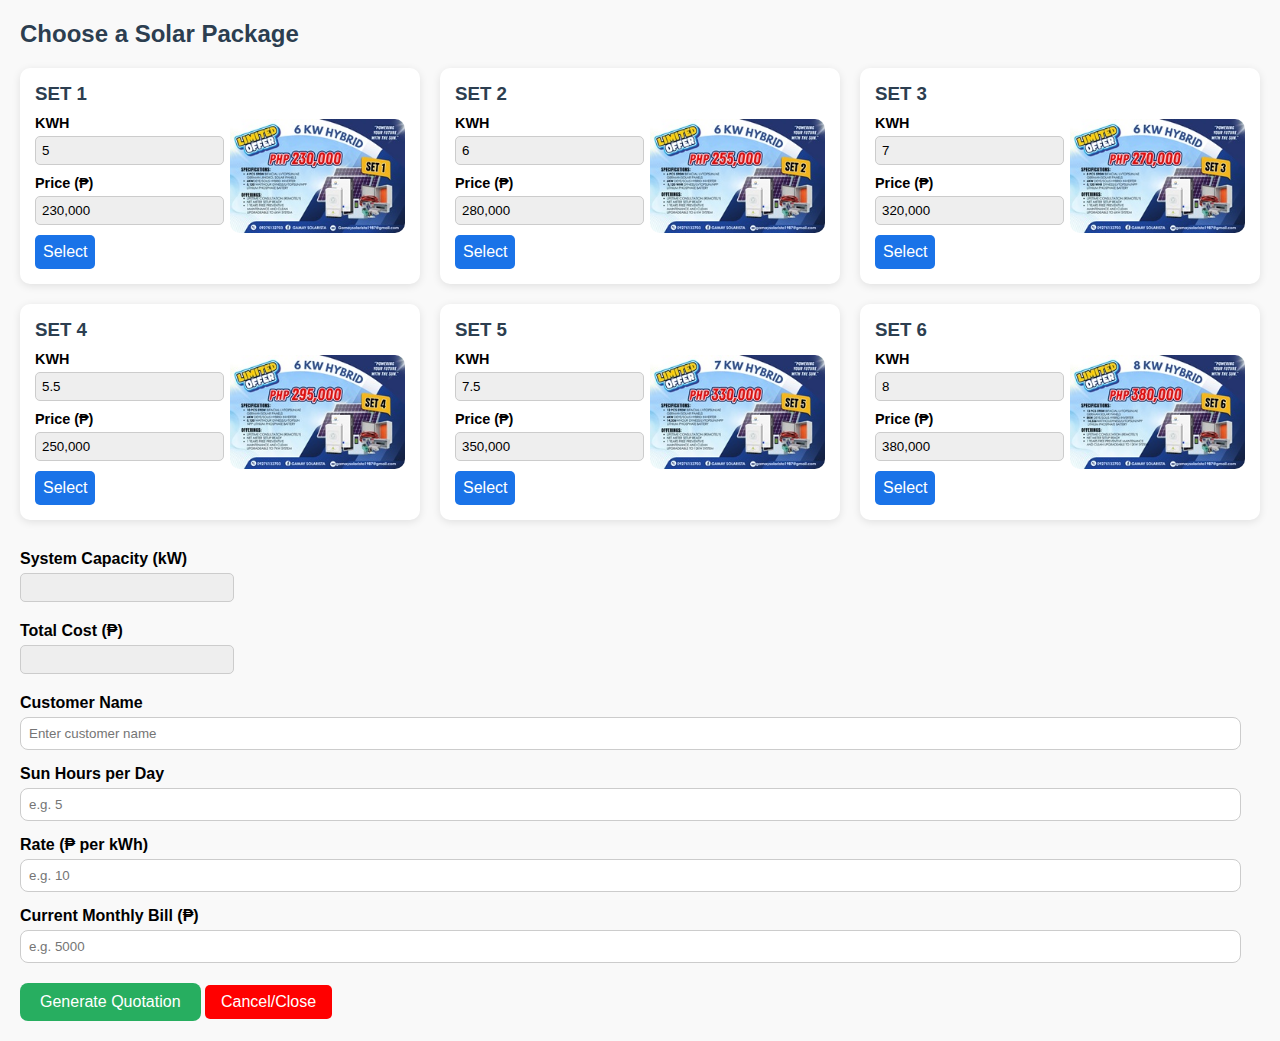
<file: quote.html>
<!DOCTYPE html>
<html lang="en">

    <head>
        <meta charset="UTF-8">
        <meta name="viewport"
              content="width=device-width, initial-scale=1.0">
        <title>Solar Quotation Form</title>
        <style>
            body {
                font-family: Arial, sans-serif;
                margin: 20px;
                background: #f9f9f9;
            }

            h2,
            h3 {
                color: #2c3e50;
            }

            form {
                background: #fff;
                padding: 20px;
                border-radius: 12px;
                box-shadow: 0 2px 8px rgba(0, 0, 0, 0.1);
                max-width: 420px;
                margin: auto;
            }

            label {
                display: block;
                margin-top: 15px;
                font-weight: bold;
            }

            input {
                width: 97%;
                padding: 8px;
                margin-top: 5px;
                border: 1px solid #ccc;
                border-radius: 8px;
            }

            table {
                width: 100%;
                margin-top: 15px;
                border-collapse: collapse;
            }

            th,
            td {
                padding: 10px;
                border: 1px solid #ddd;
                text-align: center;
            }

            th {
                background: #27ae60;
                color: white;
            }

            .result {
                margin-top: 20px;
                padding: 15px;
                background: #ecf9ec;
                border: 1px solid #2ecc71;
                border-radius: 8px;
            }

            button {
                margin-top: 20px;
                padding: 10px 20px;
                border: none;
                background: #27ae60;
                color: white;
                font-size: 16px;
                border-radius: 8px;
                cursor: pointer;
            }

            buttonClose {
                margin-top: 20px;
                padding: 10px 20px;
                border: none;
                background: #ff0000;
                color: white;
                font-size: 16px;
                border-radius: 8px;
                cursor: pointer;
            }

            button:hover {
                background: #219150;
            }

            .cards-container {
                display: grid;
                grid-template-columns: repeat(auto-fit, minmax(320px, 1fr));
                gap: 20px;
                margin-bottom: 30px;
            }

            .card {
                background: #fff;
                border-radius: 10px;
                box-shadow: 0 2px 8px rgba(0, 0, 0, 0.1);
                padding: 15px;
            }

            .card-content {
                display: flex;
                gap: 20px;
                align-items: center;
            }

            .card-left {
                flex: 1;
            }

            .card-left h3 {
                margin-top: 0;
                margin-bottom: 10px;
            }

            .card-left label {
                display: block;
                margin-top: 10px;
                font-size: 0.9em;
            }

            .card-left input {
                width: 100%;
                padding: 6px;
                margin-top: 5px;
                border-radius: 5px;
                border: 1px solid #ccc;
                background-color: #eee;
            }

            .card-left button {
                margin-top: 10px;
                padding: 8px;
                background-color: #1a73e8;
                color: #fff;
                border: none;
                border-radius: 5px;
                cursor: pointer;
            }

            .card-left button:hover {
                background-color: #155ab6;
            }

            .card-right {
                flex: 1;
                display: flex;
                justify-content: center;
                align-items: center;
            }

            .card-right img {
                max-width: 100%;
                max-height: 120px;
                object-fit: contain;
                border-radius: 10px;
            }

            label#systemLabel,
            label#totalLabel {
                display: block;
                margin-top: 20px;
                font-weight: bold;
            }

            input#capacity,
            input#totalCost {
                width: 200px;
                padding: 6px;
                margin-top: 5px;
                border-radius: 5px;
                border: 1px solid #ccc;
                background-color: #eee;
            }

            #result {
                margin-top: 20px;
                padding: 15px;
                background: #fff;
                border-radius: 10px;
                box-shadow: 0 2px 8px rgba(0, 0, 0, 0.1);
            }
        </style>
    </head>

    <body>

        <h2>Choose a Solar Package</h2>
        <div class="cards-container">
            <!-- 6 SET cards -->
            <div class="card">
                <div class="card-content">
                    <div class="card-left">
                        <h3>SET 1</h3>
                        <label>KWH</label>
                        <input type="number"
                               id="panelKWH1"
                               value="5"
                               readonly>
                        <label>Price (₱)</label>
                        <input type="text"
                               id="panelPrice1"
                               value="230,000"
                               readonly>
                        <button type="button"
                                onclick="selectItem('panelKWH1')">Select</button>
                    </div>
                    <div class="card-right">
                        <img src="package/set1.jpg"
                             alt="SET 1">
                    </div>
                </div>
            </div>

            <div class="card">
                <div class="card-content">
                    <div class="card-left">
                        <h3>SET 2</h3>
                        <label>KWH</label>
                        <input type="number"
                               id="panelKWH2"
                               value="6"
                               readonly>
                        <label>Price (₱)</label>
                        <input type="text"
                               id="panelPrice2"
                               value="280,000"
                               readonly>
                        <button type="button"
                                onclick="selectItem('panelKWH2')">Select</button>
                    </div>
                    <div class="card-right">
                        <img src="package/set2.jpg"
                             alt="SET 2">
                    </div>
                </div>
            </div>

            <div class="card">
                <div class="card-content">
                    <div class="card-left">
                        <h3>SET 3</h3>
                        <label>KWH</label>
                        <input type="number"
                               id="panelKWH3"
                               value="7"
                               readonly>
                        <label>Price (₱)</label>
                        <input type="text"
                               id="panelPrice3"
                               value="320,000"
                               readonly>
                        <button type="button"
                                onclick="selectItem('panelKWH3')">Select</button>
                    </div>
                    <div class="card-right">
                        <img src="package/set3.jpg"
                             alt="SET 3">
                    </div>
                </div>
            </div>

            <div class="card">
                <div class="card-content">
                    <div class="card-left">
                        <h3>SET 4</h3>
                        <label>KWH</label>
                        <input type="number"
                               id="panelKWH4"
                               value="5.5"
                               readonly>
                        <label>Price (₱)</label>
                        <input type="text"
                               id="panelPrice4"
                               value="250,000"
                               readonly>
                        <button type="button"
                                onclick="selectItem('panelKWH4')">Select</button>
                    </div>
                    <div class="card-right">
                        <img src="package/set4.jpg"
                             alt="SET 4">
                    </div>
                </div>
            </div>

            <div class="card">
                <div class="card-content">
                    <div class="card-left">
                        <h3>SET 5</h3>
                        <label>KWH</label>
                        <input type="number"
                               id="panelKWH5"
                               value="7.5"
                               readonly>
                        <label>Price (₱)</label>
                        <input type="text"
                               id="panelPrice5"
                               value="350,000"
                               readonly>
                        <button type="button"
                                onclick="selectItem('panelKWH5')">Select</button>
                    </div>
                    <div class="card-right">
                        <img src="package/set5.jpg"
                             alt="SET 5">
                    </div>
                </div>
            </div>

            <div class="card">
                <div class="card-content">
                    <div class="card-left">
                        <h3>SET 6</h3>
                        <label>KWH</label>
                        <input type="number"
                               id="panelKWH6"
                               value="8"
                               readonly>
                        <label>Price (₱)</label>
                        <input type="text"
                               id="panelPrice6"
                               value="380,000"
                               readonly>
                        <button type="button"
                                onclick="selectItem('panelKWH6')">Select</button>
                    </div>
                    <div class="card-right">
                        <img src="package/set6.jpg"
                             alt="SET 6">
                    </div>
                </div>
            </div>
        </div>

        <!-- System Inputs -->
        <label id="systemLabel">System Capacity (kW)</label>
        <input type="number"
               id="capacity"
               step="0.1"
               readonly>

        <label id="totalLabel">Total Cost (₱)</label>
        <input type="text"
               id="totalCost"
               readonly>

        <!-- Additional Inputs for Calculation -->
        <div style="margin-top:20px;">
            <label>Customer Name</label>
            <input type="text"
                   id="customerName"
                   placeholder="Enter customer name">

            <label>Sun Hours per Day</label>
            <input type="number"
                   id="sunHours"
                   step="0.1"
                   placeholder="e.g. 5">

            <label>Rate (₱ per kWh)</label>
            <input type="number"
                   id="rate"
                   step="0.01"
                   placeholder="e.g. 10">

            <label>Current Monthly Bill (₱)</label>
            <input type="number"
                   id="monthlyBill"
                   step="0.01"
                   placeholder="e.g. 5000">

            <button type="button"
                    onclick="calculate()">Generate Quotation</button>

            <button type="button"
                    onclick="window.location.href='index.html'"
                    style="background-color: red; color: white; border: none; padding: 8px 16px; border-radius: 5px; cursor: pointer;">
                Cancel/Close
            </button>
        </div>

        <!-- Quotation Result -->
        <div id="result"
             style="display:none;"></div>

        <script>
            function selectItem(kwhInputId) {
                const kwhValue = document.getElementById(kwhInputId).value;
                document.getElementById('capacity').value = kwhValue;

                const priceInputId = kwhInputId.replace('KWH', 'Price');
                const priceValue = document.getElementById(priceInputId).value;

                document.getElementById('totalCost').value = priceValue;
            }

            function calculate() {
                const name = document.getElementById("customerName").value || "Customer";
                const capacity = parseFloat(document.getElementById("capacity").value) || 0;
                const sunHours = parseFloat(document.getElementById("sunHours").value) || 0;
                const rate = parseFloat(document.getElementById("rate").value) || 0;
                const monthlyBill = parseFloat(document.getElementById("monthlyBill").value) || 0;

                const totalCostInput = document.getElementById("totalCost").value.replace(/,/g, '');
                const totalCost = parseFloat(totalCostInput) || 0;

                const dailyKWh = capacity * sunHours;
                const monthlyKWh = dailyKWh * 30;
                const monthlySavings = monthlyKWh * rate;
                const annualSavings = monthlySavings * 12;
                const newBill = monthlyBill - monthlySavings > 0 ? monthlyBill - monthlySavings : 0;
                const paybackPeriod = totalCost > 0 && monthlySavings > 0 ? totalCost / monthlySavings : 0;
                const roi = totalCost > 0 ? (annualSavings / totalCost) * 100 : 0;

                const resultDiv = document.getElementById("result");
                resultDiv.style.display = "block";
                resultDiv.innerHTML = `
            <h3>Quotation for ${name}</h3>
            <p><b>System Capacity:</b> ${capacity} kW</p>
            <p><b>Estimated Daily Production:</b> ${dailyKWh.toFixed(2)} kWh</p>
            <p><b>Estimated Monthly Production:</b> ${monthlyKWh.toFixed(2)} kWh</p>
            <p><b>Current Monthly Bill:</b> ₱${monthlyBill.toLocaleString()}</p>
            <p><b>Estimated Savings Per Month:</b> ₱${monthlySavings.toFixed(2)}</p>
            <p><b>Estimated Annual Savings:</b> ₱${annualSavings.toFixed(2)}</p>
            <p><b>New Estimated Bill:</b> ₱${newBill.toFixed(2)}</p>
            <p><b>Total System Cost:</b> ₱${totalCost.toLocaleString()}</p>
            <p><b>Payback Period:</b> ${paybackPeriod.toFixed(1)} months</p>
            <p><b>ROI:</b> ${roi.toFixed(1)}% per year</p>
        `;
            }
        </script>

    </body>

</html>
</file>
